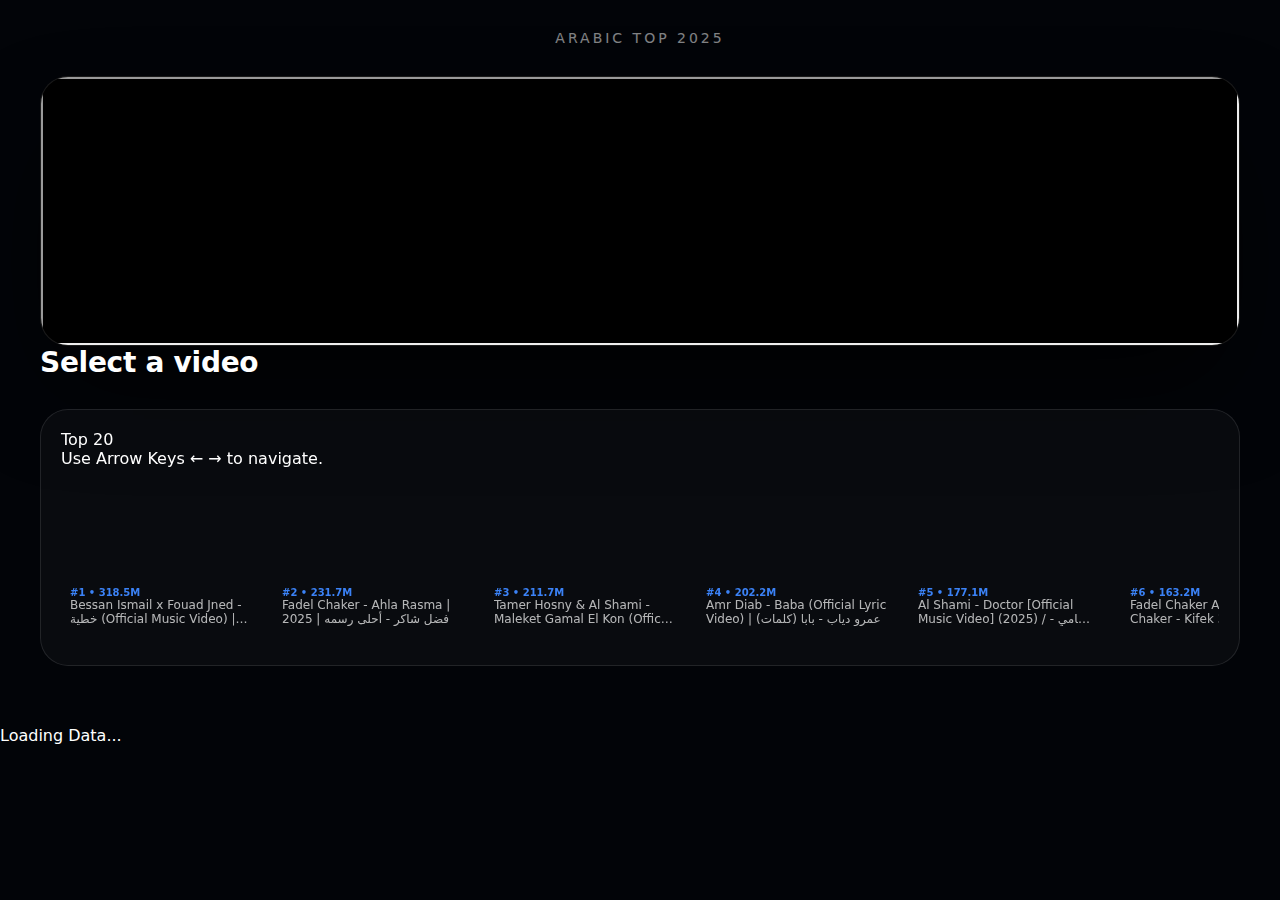
<file: top2025/index.html>
<!doctype html>
<html lang="en">
<head>
  <meta charset="utf-8" />
  <meta name="viewport" content="width=device-width, initial-scale=1" />
  <title>Arabic Music | Top 2025</title>
  <link rel="stylesheet" href="styles.css" />
</head>
<body>
  <!-- Cinematic Background Layer -->
  <div id="bgBackdrop"></div>

  <header class="topbar">
    <h1>Arabic Top 2025</h1>
    <nav class="regions" id="regions">
      <!-- buttons injected by JS -->
    </nav>
  </header>

  <main class="layout">
    <section class="player">
      <div class="playerFrameWrap">
        <iframe
          id="playerFrame"
          title="YouTube Player"
          loading="lazy"
          allow="autoplay; encrypted-media; picture-in-picture"
          allowfullscreen
        ></iframe>
      </div>

      <div class="nowPlaying" id="nowPlaying">
        <div class="npTitle" id="npTitle">Select a video</div>
        <div class="npMeta" id="npMeta"></div>
      </div>
    </section>

    <section class="list">
      <div class="listHeader">
        <div class="listTitle" id="listTitle">Top 20</div>
        <div class="listHint">Use Arrow Keys ← → to navigate.</div>
      </div>

      <div class="grid" id="grid">
        <!-- cards injected by JS -->
      </div>
    </section>
  </main>

  <footer class="footer">
    <span id="status">Loading…</span>
  </footer>

  <script src="app.js"></script>
</body>
</html>
</file>
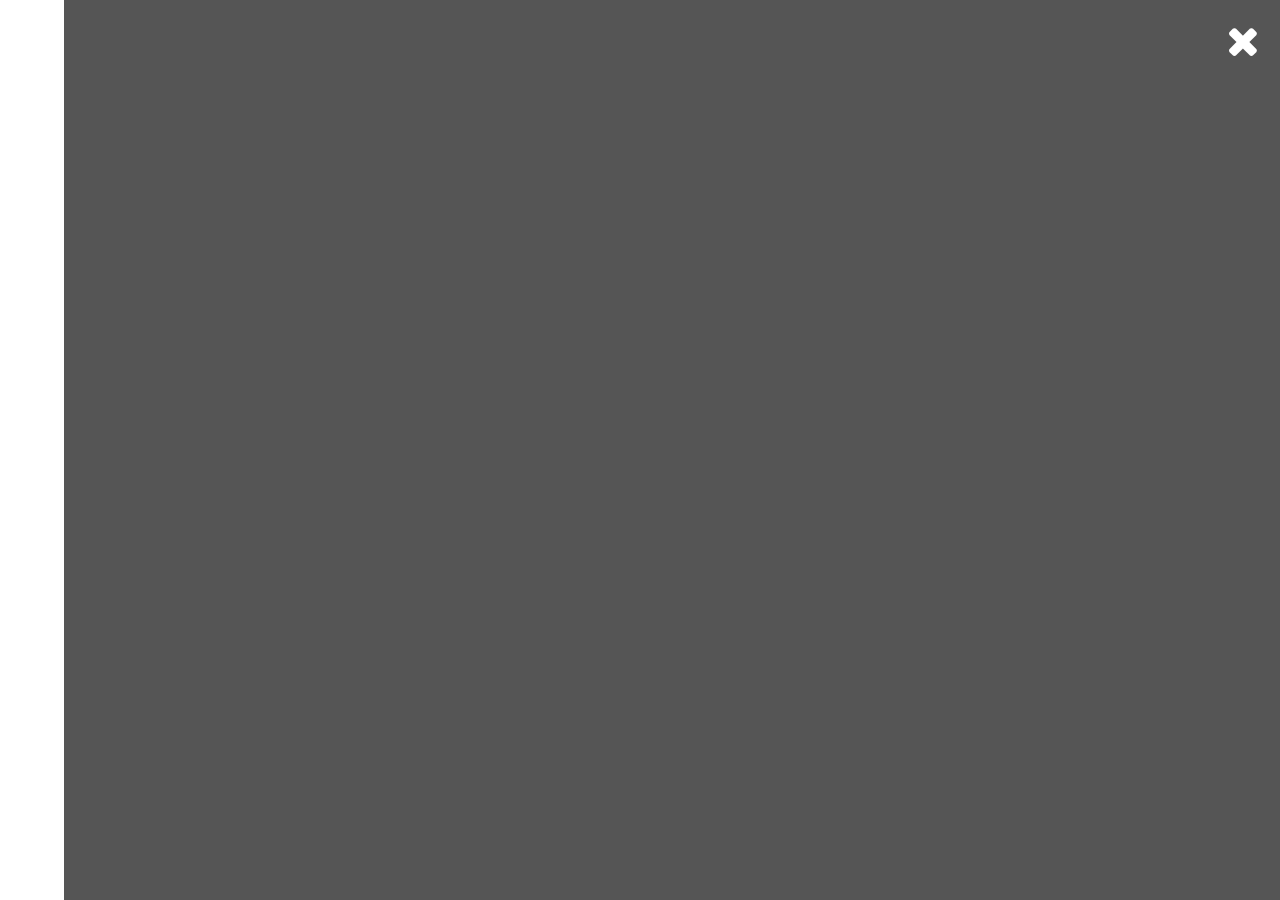
<file: tableau.html>
<!DOCTYPE html>
<html>
<head>
  <meta charset="utf-8">
  <title>Tableau</title>
     <meta name="viewport" content="width=device-width, initial-scale=1.0, maximum-scale=1.0, user-scalable=yes;" />
	<link href='https://fonts.googleapis.com/css?family=Righteous' rel='stylesheet' type='text/css'>
	<link href="css/font-awesome.css" rel="stylesheet" type="text/css">
	<link href="css/bootstrap.min.css" rel="stylesheet">
	<link href="css/main.css" rel="stylesheet">
</head>
<body>
		<div class="row clearfix" id="zipcodes" style="padding:0; ">
		<div class="col-md-12 column" style=" margin-top: 50px; margin-left: 30px; ">
				<a id="returnHome" class="fa fa-times" href="http://shadikabajah.com/#examples"></a>


	<div class='tableauPlaceholder' id='viz1517292022636' style='position: relative'>
		<noscript><a href='#'><img alt=' ' src='https:&#47;&#47;public.tableau.com&#47;static&#47;images&#47;Si&#47;SingleFamilyRent&#47;Dashboard&#47;1_rss.png' style='border: none'></a></noscript><object class='tableauViz' style='display:none;'>
			<param name='host_url' value='https%3A%2F%2Fpublic.tableau.com%2F'>
			 <param name='embed_code_version' value='3'>
			 <param name='site_root' value=''>
			<param name='name' value='SingleFamilyRent&#47;Dashboard'>
			<param name='tabs' value='no'>
			<param name='toolbar' value='yes'>
			<param name='static_image' value='https:&#47;&#47;public.tableau.com&#47;static&#47;images&#47;Si&#47;SingleFamilyRent&#47;Dashboard&#47;1.png'>
			 <param name='animate_transition' value='yes'>
			<param name='display_static_image' value='yes'>
			<param name='display_spinner' value='yes'>
			<param name='display_overlay' value='yes'>
			<param name='display_count' value='yes'>
		</object>
	</div>
	</div>
	</div>
	<script type='text/javascript'>
	                   var divElement = document.getElementById('viz1517292022636');                    var vizElement = divElement.getElementsByTagName('object')[0];                    vizElement.style.width='1100px';vizElement.style.height='627px';                    var scriptElement = document.createElement('script');                    scriptElement.src = 'https://public.tableau.com/javascripts/api/viz_v1.js';                    vizElement.parentNode.insertBefore(scriptElement, vizElement);                
	</script>

</body>
</html>
</file>
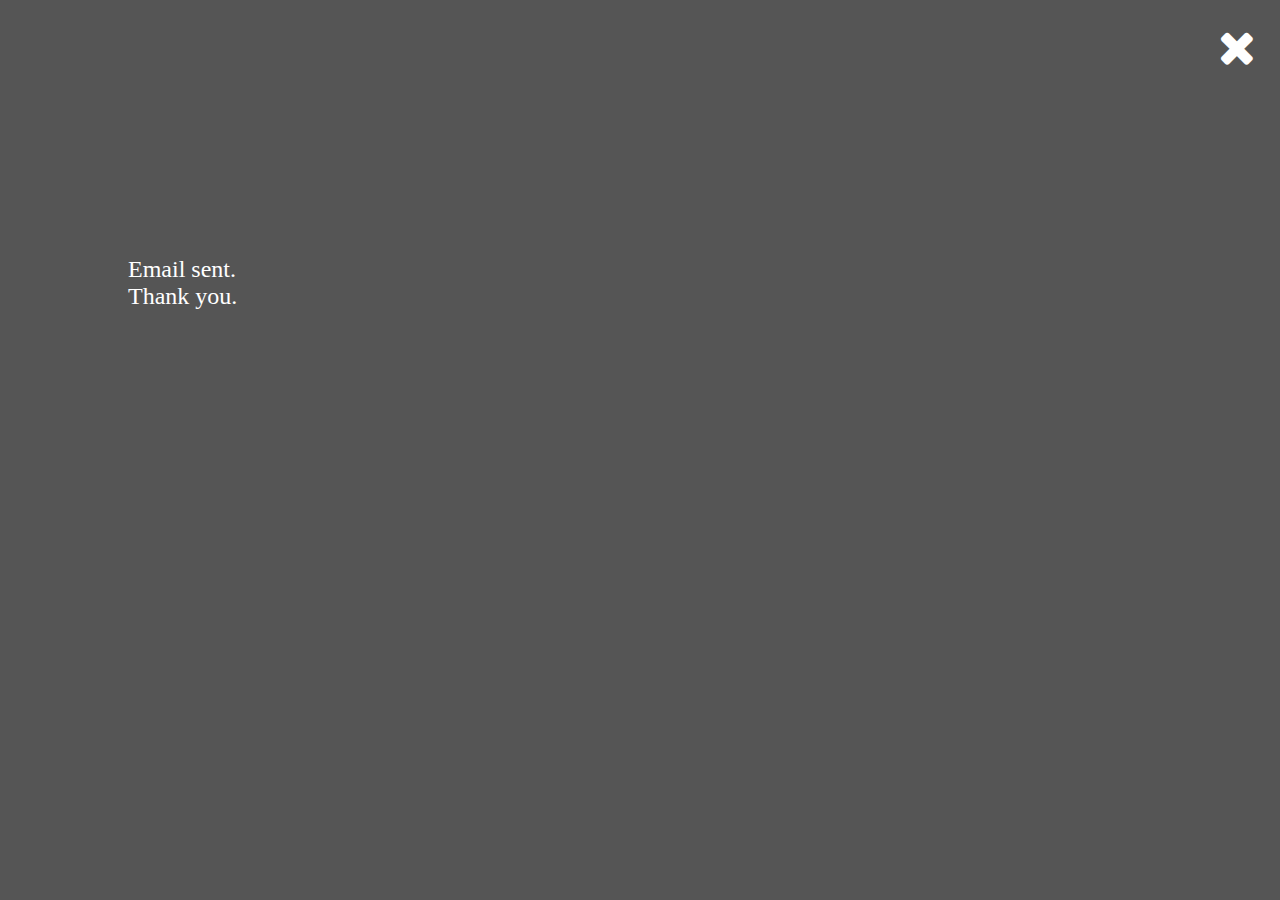
<file: thankyou.html>
<!DOCTYPE html>
<html lang="en">
<head>
  <meta charset="utf-8">
  <title>Email Sent</title>
  <meta name="viewport" content="width=device-width, initial-scale=1.0">

	<link href='http://fonts.googleapis.com/css?family=Righteous' rel='stylesheet' type='text/css'>
	<link href="css/font-awesome.css" rel="stylesheet" type="text/css">
	<link href="css/main.css" rel="stylesheet">

</head>

<body>
	<div id="emailSent" >Email sent.<br>Thank you.<br>
		<a id="returnHome" class="fa fa-times" href="http://shadikabajah.com"></a>
	</div>
</body>
</html>
</file>
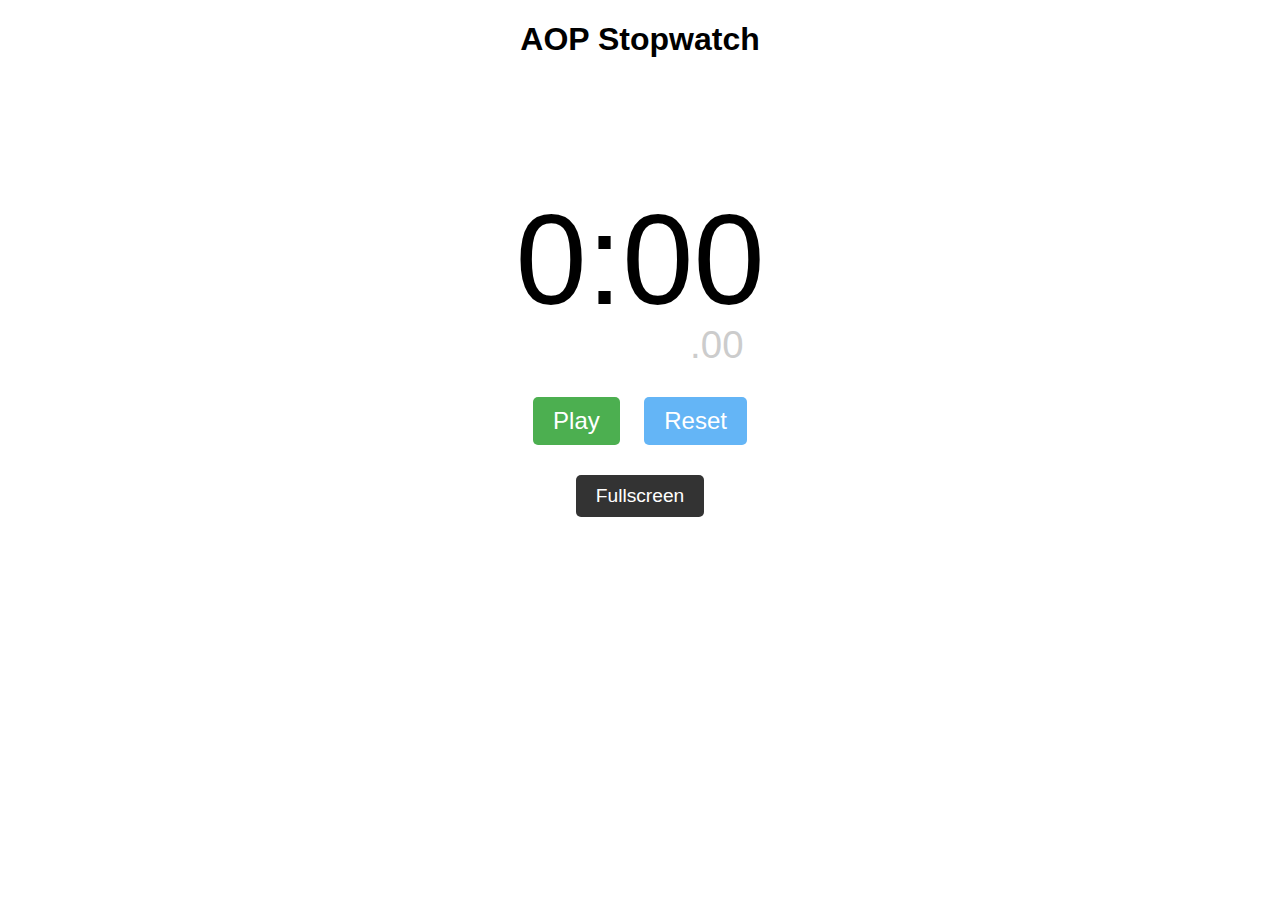
<file: timer.html>
<!DOCTYPE html>
<html lang="en">
<head>
    <meta charset="UTF-8">
    <meta name="viewport" content="width=device-width, initial-scale=1.0">
    <title>AOP Stopwatch</title>
    <style>
        body {
            text-align: center;
            font-family: sans-serif;
            transition: background-color 0.5s;
            margin: 0;
            padding: 0;
            height: 100vh;
        }
        #stopwatch {
            font-size: 8em; /* Larger font for minutes and seconds */
            margin-top: 10%;
            transition: color 0.5s;
        }
        #hundredths {
            font-size: 0.3em;
            margin-top: -10px;
            margin-right: -4em;
            margin-bottom: 20px ;
            display: block; 
            color: #cccccc;
        }
        /* General button styling */
        button {
            font-size: 1.5rem;
            margin: 10px;
            padding: 10px 20px;
            cursor: pointer;
            border: none;
            border-radius: 5px;
            transition: background-color 0.3s ease;
        }

        /* Play/Pause button styling */
        .playPauseBtn {
            background-color: #4CAF50;
            color: white;
        }

        .playPauseBtn:hover {
            opacity: .5;
        }

        /* Reset button styling */
        .resetBtn {
            background-color: #64B5F6;
            color: white;
        }

        .resetBtn:hover {
            opacity: .5;
        }

        /* Fullscreen button styling */
        .fullscreen-btn {
            font-size: 1.2rem;
            margin-top: 20px;
            padding: 10px 20px;
            background-color: #333;
            color: white;
            border-radius: 5px;
            border: none;
            cursor: pointer;
        }

        .fullscreen-btn:hover {
            opacity: .5;
        }

        .flash {
            animation: flash 1s infinite;
        }

        @keyframes flash {
            0% {
                color: white;
            }
            50% {
                color: black;
            }
            100% {
                color: white;
            }
        }
    </style>
</head>
<body>
    <h1>AOP Stopwatch</h1>
    <div id="stopwatch">
        <div id="time">0:00</div>
        <div id="hundredths">.00</div>
    </div>
    <button id="playPauseBtn" class="playPauseBtn">Play</button>
    <button id="resetBtn" class="resetBtn">Reset</button>
    <br>
    <button class="fullscreen-btn" id="fullscreenBtn">Fullscreen</button>

    <script>
        let timer;
        let startTime;
        let elapsedTime = 0;
        let running = false;
        let timeLimitReached = false;

        // Define thresholds in seconds
        const GREEN_THRESHOLD  = 60 * 1;    // 1 min
        const YELLOW_THRESHOLD = 60 * 2;    // 2 mins
        const RED_THRESHOLD    = 60 * 2.75; // 2:45
        const BLACK_THRESHOLD  = 60 * 3;    // 3 mins 

        // Define colors as hex values
        let green = "#517953";
        let yellow = "#dab649";
        let red = "#e15f5f";
        let black = "#000000"; 

        // Play/Pause button functionality
        document.getElementById("playPauseBtn").addEventListener("click", function() {
            const playPauseButton = document.getElementById("playPauseBtn");

            if (running) {
                pauseTimer();
                playPauseButton.textContent = "Play";  // Change button text to "Play"
                playPauseButton.style.backgroundColor = "#4CAF50"; // Set color to green (Play state)
            } else {
                startTimer();
                playPauseButton.textContent = "Pause";  // Change button text to "Pause"
                playPauseButton.style.backgroundColor = "#FBC02D"; // Set color to green (Play state)
            }
        });

        // Reset button functionality
        document.getElementById("resetBtn").addEventListener("click", function() {
            location.reload();  // This will refresh the page
        });

        // Fullscreen button functionality
        document.getElementById("fullscreenBtn").addEventListener("click", toggleFullScreen);

        function startTimer() {
            if (!running) {
                startTime = Date.now() - elapsedTime;
                timer = setInterval(updateTimer, 10); // Update every 10ms (for precision)
                running = true;
            }
        }

        function pauseTimer() {
            if (running) {
                clearInterval(timer);
                elapsedTime = Date.now() - startTime;
                running = false;
            }
        }

        function updateTimer() {
            elapsedTime = Date.now() - startTime;
            let totalMilliseconds = elapsedTime;
            let totalSeconds = Math.floor(totalMilliseconds / 1000); // Convert to seconds
            let milliseconds = totalMilliseconds % 1000;
            let minutes = Math.floor(totalSeconds / 60);
            let seconds = totalSeconds % 60;

            // Format the display with leading zeros
            document.getElementById('time').textContent = 
                `${minutes}:${seconds.toString().padStart(2, '0')}`;
            document.getElementById('hundredths').textContent = 
                `.${Math.floor(milliseconds / 10).toString().padStart(2, '0')}`;

            // Change background color based on elapsed time and thresholds
            if (totalSeconds >= BLACK_THRESHOLD) {
                document.body.style.backgroundColor = black;
                document.getElementById('stopwatch').classList.add("flash");
                document.querySelector('h1').style.color = "white";
            } else if (totalSeconds >= RED_THRESHOLD) {
                document.body.style.backgroundColor = red;
                document.getElementById('stopwatch').classList.remove("flash");
                document.querySelector('h1').style.color = "";
            } else if (totalSeconds >= YELLOW_THRESHOLD) {
                document.body.style.backgroundColor = yellow;
                document.getElementById('stopwatch').classList.remove("flash");
                document.querySelector('h1').style.color = "";
            } else if (totalSeconds >= GREEN_THRESHOLD) {
                document.body.style.backgroundColor = green;
                document.getElementById('stopwatch').classList.remove("flash");
                document.querySelector('h1').style.color = "";
            } else {
                document.body.style.backgroundColor = "white";
                document.getElementById('stopwatch').classList.remove("flash");
                document.querySelector('h1').style.color = "";
            }
        }

        // Fullscreen function
        function toggleFullScreen() {
            if (!document.fullscreenElement) {
                document.documentElement.requestFullscreen();
            } else {
                if (document.exitFullscreen) {
                    document.exitFullscreen();
                }
            }
        }
    </script>
</body>
</html>
</file>
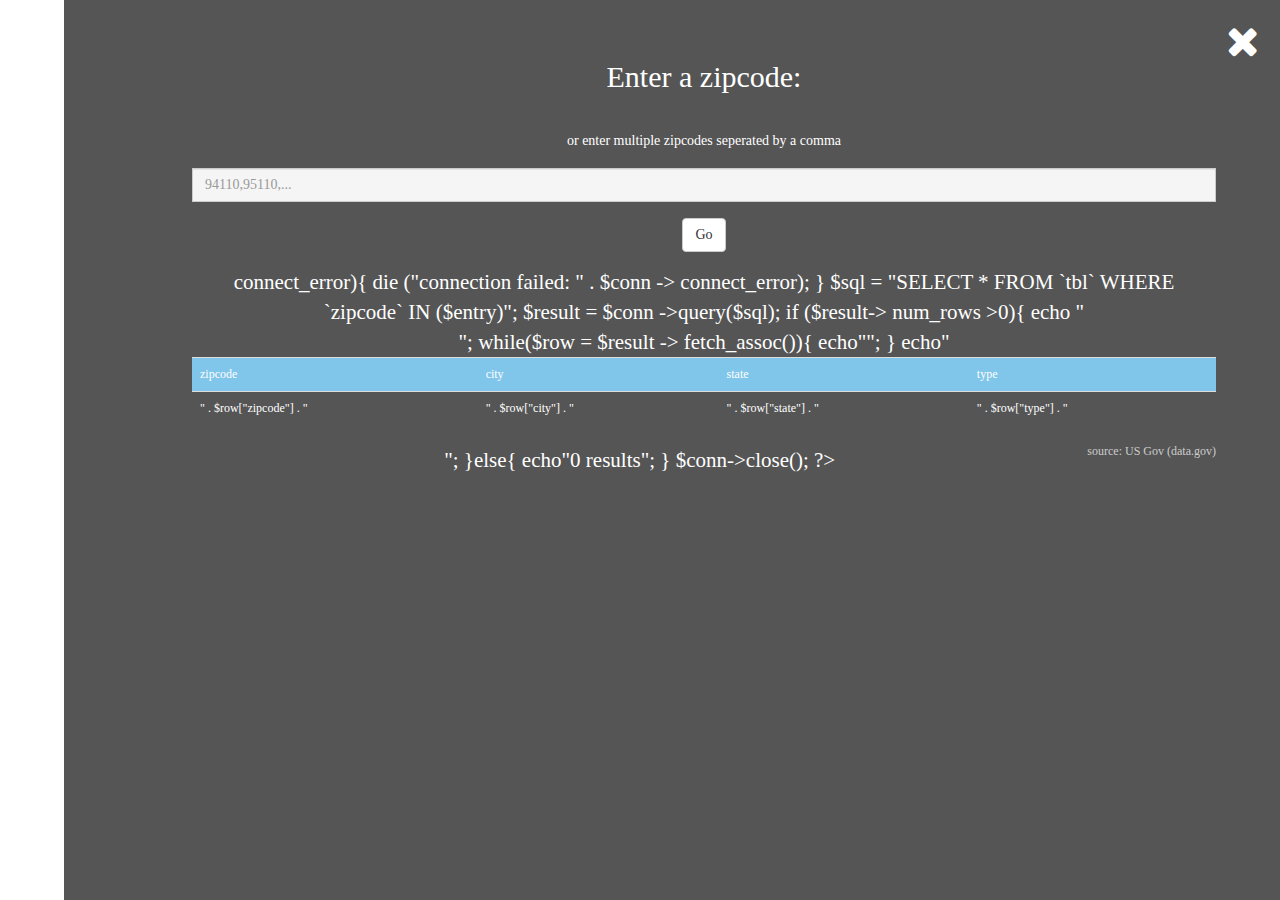
<file: zipcode.html>
<!DOCTYPE html>
<html lang="en">
<head>
  <meta charset="utf-8">
  <title>Zipcode</title>
    <meta name="viewport" content="width=device-width, initial-scale=1.0, maximum-scale=1.0, user-scalable=yes;" />
	<link href="https://fonts.googleapis.com/css?family=Josefin+Sans|Kreon|Ubuntu+Mono" rel="stylesheet">
	<link href="css/font-awesome.css" rel="stylesheet" type="text/css">
	<link href="css/bootstrap.min.css" rel="stylesheet">
	<link href="css/main.css" rel="stylesheet">
</head>

<body>
	<div class="row clearfix" id="zipcodes" style="padding:0% 10%">
		<div class="col-md-12 column">
			<form class="form-group" method="post">
					<div class="form-group">
					<h2>Enter a zipcode:</h2>
					<h5 style="color:white;">or enter multiple zipcodes seperated by a comma</h5>
						 <label for="entry"></label>
						 <input class="form-control" name="entry" type="text" placeholder="94110,95110,..."/>
					</div>
				<input class="btn btn-default" name="Go" type="submit" value="Go">
			</form>	
		</div>
	<?php
		$entry = $_POST["entry"];
		$servername = "localhost";
		$username ="kabajah-view";
		$password ="123456";
		$dbName ="shadikabajah-zipcodes";


		//create connection
		$conn = new mysqli($servername, $username, $password, $dbName);

		if ($conn -> connect_error){
		die ("connection failed: " . $conn -> connect_error);
		}

		$sql = "SELECT * FROM `tbl` WHERE `zipcode` IN ($entry)";
	 

		$result = $conn ->query($sql);

		if ($result-> num_rows >0){

		echo "<div><table class='table'><tr><th>zipcode</th><th>city</th><th>state</th><th>type</th></tr>";
		while($row = $result -> fetch_assoc()){
			echo"<tr><td>" . $row["zipcode"] . "</td><td>" . $row["city"] . "</td><td>" . $row["state"] . "</td><td>" . $row["type"] . "</td></tr>";
		}	
		echo"</table></div>";


		}else{
			echo"0 results";
		}

		$conn->close();

		?>
	<a id="returnHome" class="fa fa-times" href="http://shadikabajah.com/#examples"></a>
	<h6 style="color:#ccc;float:right;">source: US Gov (data.gov)</h6>
	</div>
</body>
</html>
</file>
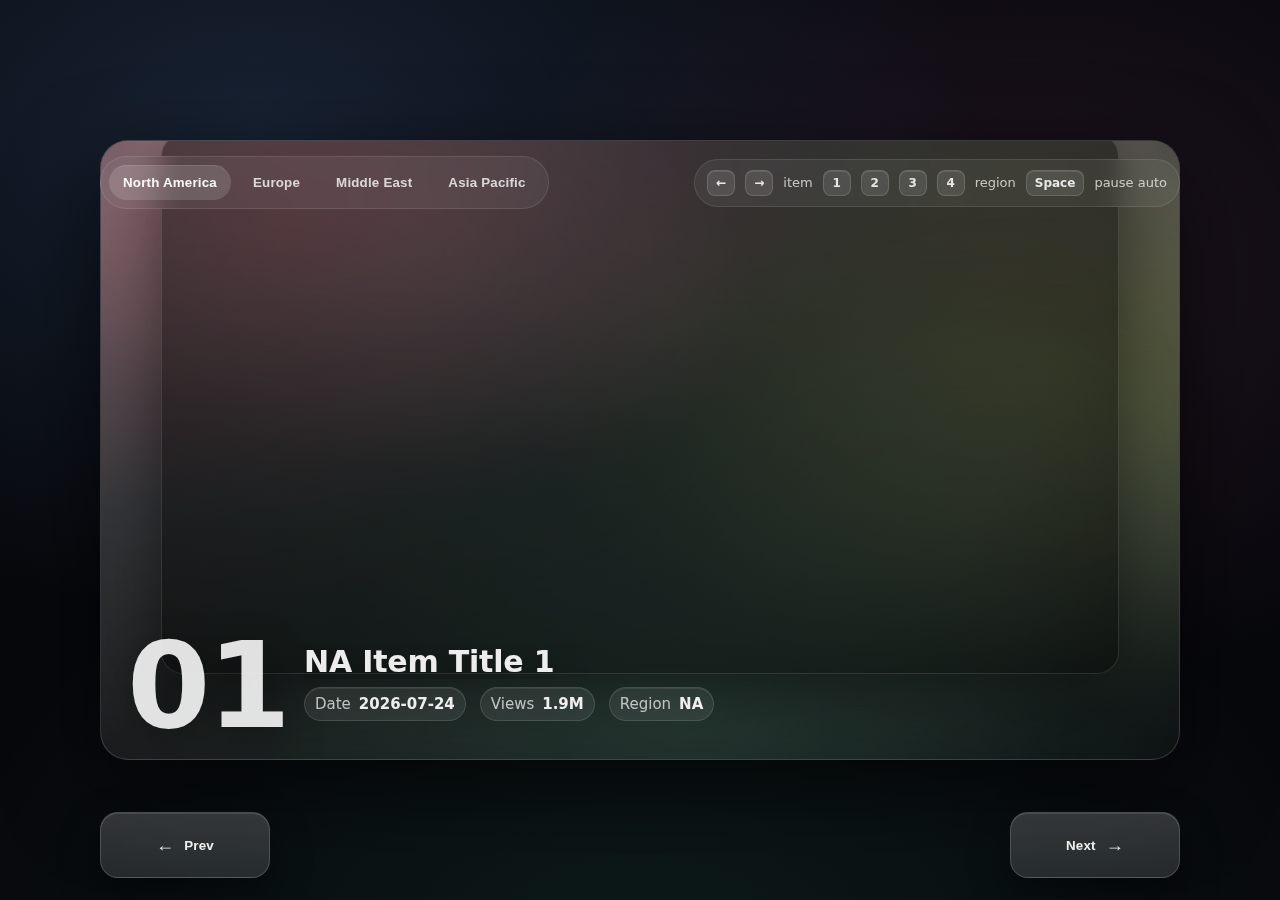
<file: top2025/old_index.html>
<!doctype html>
<html lang="en">
<head>
  <meta charset="utf-8" />
  <meta name="viewport" content="width=device-width,initial-scale=1,viewport-fit=cover" />
  <title>Top 20 x 4 Regions — Apple TV-style</title>
  <style>
    :root{
      --bg:#07080c;
      --w:min(1080px,92vw);
      --h:min(620px,70vh);
      --r:28px;
      --shadow:0 30px 90px rgba(0,0,0,.65);
      --stroke:rgba(255,255,255,.16);
      --text:rgba(255,255,255,.92);
      --muted:rgba(255,255,255,.70);
      --muted2:rgba(255,255,255,.55);
      --btn:rgba(255,255,255,.12);
      --btn2:rgba(255,255,255,.18);
      --focus:rgba(255,255,255,.35);
    }
    *{box-sizing:border-box}
    html,body{height:100%}
    body{
      margin:0;
      font-family: ui-sans-serif, system-ui, -apple-system, Segoe UI, Roboto, Helvetica, Arial;
      background: radial-gradient(1200px 800px at 20% 15%, rgba(110,170,255,.16), transparent 60%),
                  radial-gradient(900px 700px at 80% 30%, rgba(255,120,210,.10), transparent 60%),
                  radial-gradient(1200px 900px at 50% 110%, rgba(90,255,200,.08), transparent 60%),
                  var(--bg);
      color:var(--text);
      overflow:hidden;
    }
    .wrap{height:100%;display:flex;align-items:center;justify-content:center;padding:28px 18px;position:relative}
    .stage{width:var(--w);height:var(--h);position:relative;perspective:1400px}
    .topbar{
      position:absolute;top:16px;left:50%;transform:translateX(-50%);
      width:var(--w);display:flex;align-items:center;justify-content:space-between;gap:12px;
      z-index:5;
    }
    .tabs{
      display:flex;gap:8px;align-items:center;
      padding:8px;border-radius:999px;
      background:rgba(255,255,255,.06);border:1px solid rgba(255,255,255,.10);
      backdrop-filter:blur(12px);-webkit-backdrop-filter:blur(12px);
      user-select:none;
    }
    .tab{
      border:0;cursor:pointer;
      padding:10px 14px;border-radius:999px;
      background:transparent;color:rgba(255,255,255,.78);
      font-weight:650;letter-spacing:.2px;
      outline:none;
    }
    .tab.active{
      background:rgba(255,255,255,.14);
      color:rgba(255,255,255,.95);
      box-shadow: inset 0 1px 0 rgba(255,255,255,.10);
    }
    .tab:focus-visible{box-shadow:0 0 0 4px var(--focus)}
    .status{
      display:flex;align-items:center;gap:10px;
      padding:10px 12px;border-radius:999px;
      background:rgba(255,255,255,.06);border:1px solid rgba(255,255,255,.10);
      backdrop-filter:blur(12px);-webkit-backdrop-filter:blur(12px);
      color:var(--muted);font-size:13px;user-select:none;
    }
    .key{
      display:inline-flex;align-items:center;justify-content:center;
      min-width:28px;height:26px;padding:0 8px;border-radius:8px;
      background:rgba(255,255,255,.10);border:1px solid rgba(255,255,255,.14);
      box-shadow: inset 0 1px 0 rgba(255,255,255,.10);
      color:rgba(255,255,255,.86);font-size:12px;font-weight:650;
    }

    .card{
      position:absolute;inset:0;border-radius:var(--r);box-shadow:var(--shadow);
      background:linear-gradient(160deg, rgba(255,255,255,.10), rgba(255,255,255,.03));
      border:1px solid rgba(255,255,255,.14);
      overflow:hidden;transform-style:preserve-3d;will-change:transform,opacity,filter;
    }
    .card::before{
      content:"";position:absolute;inset:-18px;border-radius:calc(var(--r) + 18px);
      background: radial-gradient(600px 360px at 30% 20%, rgba(255,255,255,.12), transparent 60%),
                  radial-gradient(520px 380px at 80% 60%, rgba(255,255,255,.10), transparent 60%),
                  radial-gradient(620px 420px at 55% 90%, rgba(255,255,255,.08), transparent 65%);
      filter:blur(18px);opacity:.95;pointer-events:none;
    }
    .art{position:absolute;inset:0}
    .glass{
      position:absolute;inset:0;
      background:linear-gradient(180deg, rgba(0,0,0,.00) 0%, rgba(0,0,0,.22) 40%, rgba(0,0,0,.58) 100%);
      backdrop-filter:blur(18px);-webkit-backdrop-filter:blur(18px);
    }

    /* player area */
    .playerWrap{
      position:absolute;inset:0;
      display:flex;align-items:center;justify-content:center;
      padding: 18px 18px 110px 18px;
      z-index:1;
    }
    .playerFrame{
      width: min(980px, 92%);
      aspect-ratio: 16/9;
      border-radius: 22px;
      overflow:hidden;
      border:1px solid rgba(255,255,255,.12);
      box-shadow: 0 18px 70px rgba(0,0,0,.55);
      background: rgba(0,0,0,.45);
    }
    #player{width:100%;height:100%}

    .content{
      position:absolute;inset:0;
      display:flex;flex-direction:column;justify-content:flex-end;gap:14px;
      padding:26px 26px 22px 26px;z-index:2;
    }
    .topline{display:flex;align-items:flex-start;justify-content:space-between;gap:16px}
    .rank{
      font-size:120px;line-height:.86;font-weight:800;letter-spacing:-3px;
      opacity:.95;text-shadow:0 18px 50px rgba(0,0,0,.55);
      transform:translateZ(40px);
      user-select:none;white-space:nowrap;
    }
    .meta{flex:1;min-width:0;padding-top:10px;transform:translateZ(30px)}
    .name{
      font-size:30px;font-weight:720;letter-spacing:-.2px;margin:0 0 8px 0;
      text-shadow:0 12px 32px rgba(0,0,0,.55);
      overflow:hidden;text-overflow:ellipsis;white-space:nowrap;
    }
    .sub{display:flex;flex-wrap:wrap;gap:10px 14px;font-size:15px;color:var(--muted);margin:0}
    .pill{
      display:inline-flex;align-items:center;gap:8px;padding:7px 10px;border-radius:999px;
      background:rgba(255,255,255,.08);border:1px solid rgba(255,255,255,.12);
      box-shadow: inset 0 1px 0 rgba(255,255,255,.08);
      max-width:100%;
    }
    .pill b{color:var(--text);font-weight:650}

    .nav{
      position:absolute;left:50%;transform:translateX(-50%);
      bottom:22px;width:var(--w);
      display:flex;justify-content:space-between;gap:14px;pointer-events:none;z-index:6;
    }
    .btn{
      pointer-events:auto;
      display:inline-flex;align-items:center;justify-content:center;gap:10px;
      height:66px;width:170px;border-radius:18px;
      background:linear-gradient(180deg,var(--btn2),var(--btn));
      border:1px solid rgba(255,255,255,.16);
      box-shadow:0 16px 40px rgba(0,0,0,.45), inset 0 1px 0 rgba(255,255,255,.10);
      color:rgba(255,255,255,.92);font-weight:720;letter-spacing:.2px;
      cursor:pointer;user-select:none;outline:none;
    }
    .btn:active{transform:translateY(1px)}
    .btn:focus-visible{
      box-shadow:0 16px 40px rgba(0,0,0,.45), inset 0 1px 0 rgba(255,255,255,.10), 0 0 0 4px var(--focus);
    }
    .btn .arrow{font-size:18px;line-height:1;opacity:.95}

    /* animations */
    .card.enterRight{animation:enterRight .36s cubic-bezier(.2,.8,.2,1) both}
    .card.enterLeft{ animation:enterLeft  .36s cubic-bezier(.2,.8,.2,1) both}
    .card.exitLeft{  animation:exitLeft   .30s cubic-bezier(.2,.8,.2,1) both}
    .card.exitRight{ animation:exitRight  .30s cubic-bezier(.2,.8,.2,1) both}
    @keyframes enterRight{
      from{transform:translateX(45px) rotateY(-18deg) scale(.98);opacity:0;filter:blur(6px)}
      to{transform:translateX(0) rotateY(0) scale(1);opacity:1;filter:blur(0)}
    }
    @keyframes enterLeft{
      from{transform:translateX(-45px) rotateY(18deg) scale(.98);opacity:0;filter:blur(6px)}
      to{transform:translateX(0) rotateY(0) scale(1);opacity:1;filter:blur(0)}
    }
    @keyframes exitLeft{
      from{transform:translateX(0) rotateY(0) scale(1);opacity:1;filter:blur(0)}
      to{transform:translateX(-55px) rotateY(18deg) scale(.98);opacity:0;filter:blur(6px)}
    }
    @keyframes exitRight{
      from{transform:translateX(0) rotateY(0) scale(1);opacity:1;filter:blur(0)}
      to{transform:translateX(55px) rotateY(-18deg) scale(.98);opacity:0;filter:blur(6px)}
    }

    @media (max-width: 520px){
      .rank{font-size:92px}
      .name{font-size:22px}
      .btn{width:136px;height:60px}
      .playerWrap{padding-bottom:120px}
    }
  </style>
</head>
<body>
  <div class="wrap">
    <div class="stage">
      <div class="topbar">
        <div class="tabs" id="tabs" aria-label="Regions"></div>
        <div class="status" id="status">
          <span class="key">←</span><span class="key">→</span> item
          <span class="key">1</span><span class="key">2</span><span class="key">3</span><span class="key">4</span> region
          <span class="key">Space</span> pause auto
        </div>
      </div>

      <div class="card" id="card">
        <div class="art" id="art"></div>
        <div class="glass"></div>

        <div class="playerWrap">
          <div class="playerFrame">
            <div id="player"></div>
          </div>
        </div>

        <div class="content">
          <div class="topline">
            <div class="rank" id="rank">01</div>
            <div class="meta">
              <h1 class="name" id="name">Loading…</h1>
              <p class="sub" id="sub"></p>
            </div>
          </div>
        </div>
      </div>
    </div>

    <div class="nav">
      <button class="btn" id="prevBtn" type="button"><span class="arrow">←</span> Prev</button>
      <button class="btn" id="nextBtn" type="button">Next <span class="arrow">→</span></button>
    </div>
  </div>

  <!-- YouTube IFrame Player API -->
  <script src="https://www.youtube.com/iframe_api"></script>
  <script>
    // Data model: 4 regions, each has 20 items.
    // Use YouTube video IDs (preferred) or full URLs (handled by getVideoId()).
    const regions = [
      {
        key: "NA",
        label: "North America",
        items: [
          // { rank: 1, name: "...", date: "2025-12-01", views: 123456, youtube: "dQw4w9WgXcQ" },
        ]
      },
      { key: "EU", label: "Europe",        items: [] },
      { key: "ME", label: "Middle East",   items: [] },
      { key: "AP", label: "Asia Pacific",  items: [] },
    ];

    // Demo-fill (remove when you wire real data)
    function demoFill(){
      const demoIds = ["dQw4w9WgXcQ","M7lc1UVf-VE","aqz-KE-bpKQ","LXb3EKWsInQ","ScMzIvxBSi4"];
      for (const r of regions){
        r.items = Array.from({length:20}, (_,i)=>({
          rank: i+1,
          name: `${r.key} Item Title ${i+1}`,
          date: new Date(Date.now() - i*86400000).toISOString().slice(0,10),
          views: Math.floor(2_500_000 / ((i+1)*1.35)),
          youtube: demoIds[i % demoIds.length]
        }));
      }
    }
    demoFill();

    const el = (id)=>document.getElementById(id);

    const tabsEl = el("tabs");
    const card = el("card");
    const artEl = el("art");
    const rankEl = el("rank");
    const nameEl = el("name");
    const subEl  = el("sub");
    const prevBtn = el("prevBtn");
    const nextBtn = el("nextBtn");

    let regionIdx = 0;
    let itemIdx = 0;

    // autoplay: advance after 5s
    const AUTO_MS = 5000;
    let autoTimer = null;
    let autoPaused = false;

    // YouTube player
    let player = null;
    let pendingVideoId = null;

    function pad2(n){ return String(n).padStart(2,"0"); }
    function fmtViews(n){
      if (n >= 1e9) return (n/1e9).toFixed(1).replace(/\.0$/,"")+"B";
      if (n >= 1e6) return (n/1e6).toFixed(1).replace(/\.0$/,"")+"M";
      if (n >= 1e3) return (n/1e3).toFixed(1).replace(/\.0$/,"")+"K";
      return String(n);
    }

    function getVideoId(input){
      if (!input) return "";
      // already an 11-char id?
      if (/^[a-zA-Z0-9_-]{11}$/.test(input)) return input;

      // try URLs: v=, youtu.be/, /shorts/
      const m1 = input.match(/[?&]v=([a-zA-Z0-9_-]{11})/);
      if (m1) return m1[1];
      const m2 = input.match(/youtu\.be\/([a-zA-Z0-9_-]{11})/);
      if (m2) return m2[1];
      const m3 = input.match(/\/shorts\/([a-zA-Z0-9_-]{11})/);
      if (m3) return m3[1];
      return "";
    }

    function setArtwork(seed){
      const a = (seed * 57) % 360;
      const b = (seed * 97) % 360;
      const c = (seed * 137) % 360;
      artEl.style.background =
        `radial-gradient(900px 520px at 18% 12%, hsla(${a}, 90%, 65%, .20), transparent 60%),
         radial-gradient(800px 520px at 88% 38%, hsla(${b}, 90%, 64%, .16), transparent 65%),
         radial-gradient(900px 700px at 55% 92%, hsla(${c}, 90%, 62%, .12), transparent 70%),
         linear-gradient(120deg, rgba(255,255,255,.10), rgba(255,255,255,.03))`;
    }

    function buildTabs(){
      tabsEl.innerHTML = "";
      regions.forEach((r, i)=>{
        const b = document.createElement("button");
        b.className = "tab" + (i===regionIdx ? " active" : "");
        b.textContent = r.label;
        b.type = "button";
        b.addEventListener("click", ()=>setRegion(i));
        tabsEl.appendChild(b);
      });
    }

    function updateTabsActive(){
      Array.from(tabsEl.children).forEach((btn, i)=>{
        btn.classList.toggle("active", i===regionIdx);
      });
    }

    function currentRegion(){ return regions[regionIdx]; }
    function currentItems(){ return currentRegion().items || []; }
    function currentItem(){ return currentItems()[itemIdx]; }

    function render(){
      const item = currentItem();
      if (!item){
        rankEl.textContent = "--";
        nameEl.textContent = "No items";
        subEl.innerHTML = "";
        return;
      }

      rankEl.textContent = pad2(item.rank ?? (itemIdx+1));
      nameEl.textContent = item.name ?? "";

      subEl.innerHTML = `
        <span class="pill"><span>Date</span> <b>${item.date ?? ""}</b></span>
        <span class="pill"><span>Views</span> <b>${fmtViews(item.views ?? 0)}</b></span>
        <span class="pill"><span>Region</span> <b>${currentRegion().key}</b></span>
      `;

      setArtwork((regionIdx+1)*100 + (item.rank ?? (itemIdx+1)));

      const vid = getVideoId(item.youtube);
      loadVideo(vid);
    }

    function animate(dir, after){
      card.classList.remove("enterLeft","enterRight","exitLeft","exitRight");
      card.classList.add(dir==="right" ? "exitLeft" : "exitRight");

      const onExit = ()=>{
        card.removeEventListener("animationend", onExit);

        after();

        card.classList.remove("enterLeft","enterRight","exitLeft","exitRight");
        card.classList.add(dir==="right" ? "enterRight" : "enterLeft");

        const onEnter = ()=>{
          card.removeEventListener("animationend", onEnter);
          card.classList.remove("enterLeft","enterRight","exitLeft","exitRight");
        };
        card.addEventListener("animationend", onEnter, {once:true});
      };

      card.addEventListener("animationend", onExit, {once:true});
    }

    function nextItem(){
      const items = currentItems();
      if (!items.length) return;
      if (itemIdx >= items.length - 1) return;
      animate("right", ()=>{ itemIdx++; render(); });
      resetAuto();
    }
    function prevItem(){
      const items = currentItems();
      if (!items.length) return;
      if (itemIdx <= 0) return;
      animate("left", ()=>{ itemIdx--; render(); });
      resetAuto();
    }

    function setRegion(i){
      if (i<0 || i>=regions.length) return;
      animate(i>regionIdx ? "right" : "left", ()=>{
        regionIdx = i;
        itemIdx = 0;
        updateTabsActive();
        render();
      });
      resetAuto();
    }

    function resetAuto(){
      if (autoTimer) clearTimeout(autoTimer);
      if (autoPaused) return;
      autoTimer = setTimeout(()=>{
        const items = currentItems();
        if (!items.length) return;

        if (itemIdx < items.length - 1) nextItem();
        else {
          // end of list: loop back to 1
          animate("left", ()=>{ itemIdx = 0; render(); });
          resetAuto();
        }
      }, AUTO_MS);
    }

    function toggleAutoPause(){
      autoPaused = !autoPaused;
      if (autoTimer) clearTimeout(autoTimer);
      if (!autoPaused) resetAuto();
    }

    // ---- YouTube IFrame API wiring ----
    function onPlayerReady(){
      // Autoplay with sound is often blocked; start muted and unmute only on user gesture.
      player.mute();
      if (pendingVideoId){
        player.loadVideoById(pendingVideoId);
        pendingVideoId = null;
      }
    }

    function loadVideo(videoId){
      if (!videoId) return;
      if (!player){
        pendingVideoId = videoId;
        return;
      }
      // loadVideoById triggers playback; keep muted to maximize autoplay success.
      player.mute();
      player.loadVideoById(videoId);
    }

    // Called by the IFrame API when ready
    window.onYouTubeIframeAPIReady = function(){
      player = new YT.Player("player", {
        videoId: "",
        playerVars: {
          playsinline: 1,
          rel: 0,
          modestbranding: 1
        },
        events: {
          onReady: onPlayerReady,
          onStateChange: function(e){
            // If video ends before 5s timer, advance immediately.
            if (e.data === YT.PlayerState.ENDED){
              nextItem();
            }
          }
        }
      });
    };

    // controls
    prevBtn.addEventListener("click", prevItem);
    nextBtn.addEventListener("click", nextItem);

    window.addEventListener("keydown", (e)=>{
      if (e.key === "ArrowRight"){ e.preventDefault(); nextItem(); }
      else if (e.key === "ArrowLeft"){ e.preventDefault(); prevItem(); }
      else if (e.key === " "){ e.preventDefault(); toggleAutoPause(); }
      else if (e.key === "1"){ setRegion(0); }
      else if (e.key === "2"){ setRegion(1); }
      else if (e.key === "3"){ setRegion(2); }
      else if (e.key === "4"){ setRegion(3); }
    });

    // init UI
    buildTabs();
    render();
    resetAuto();
  </script>
</body>
</html>
</file>
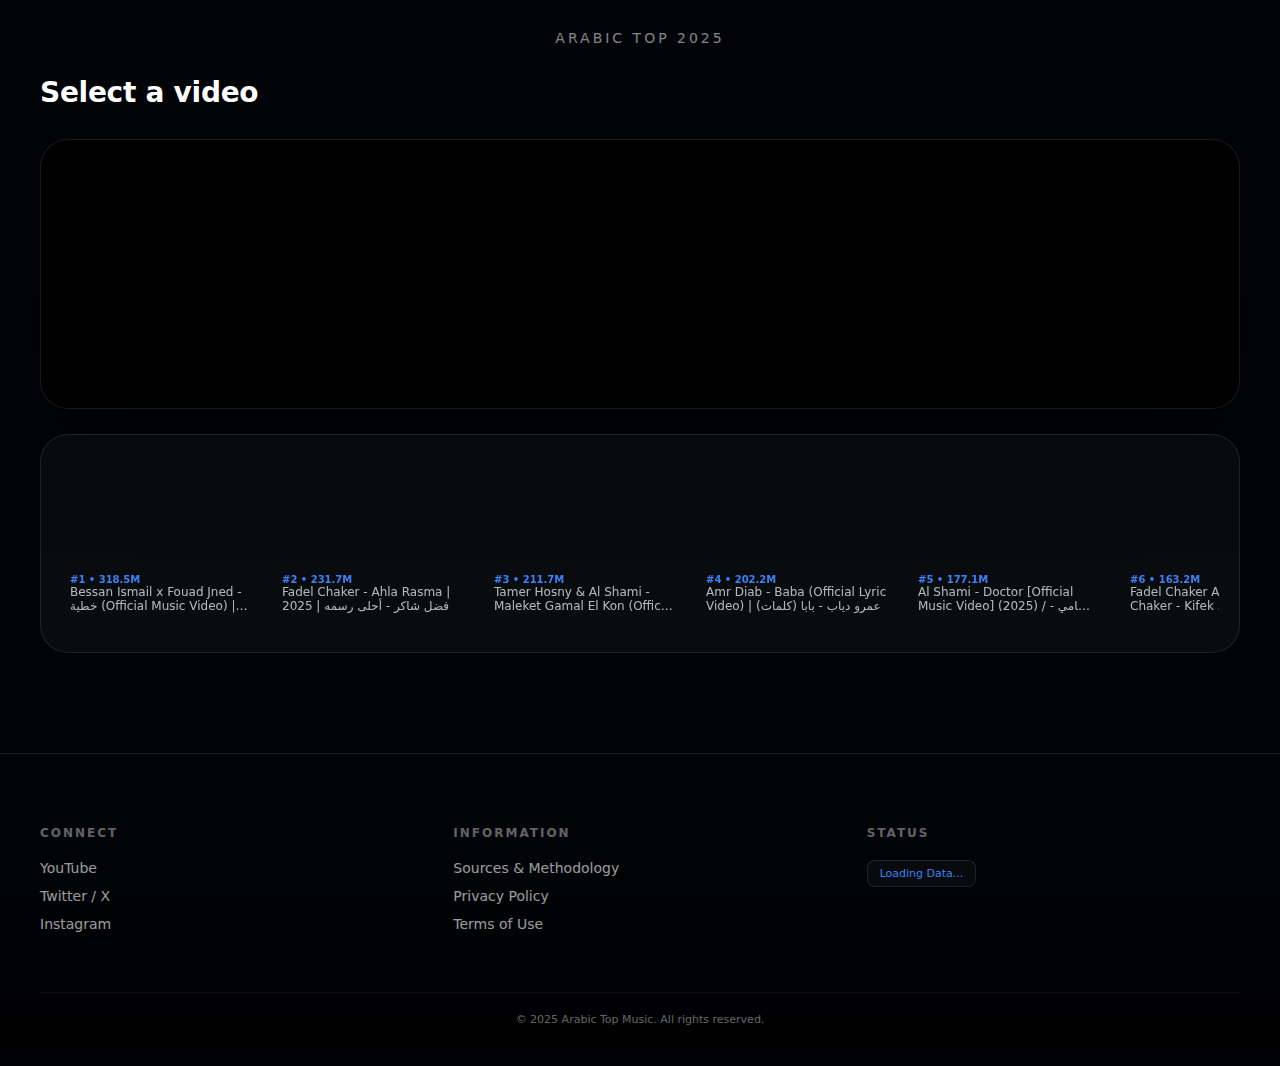
<file: top2025/x_index.html>
<!doctype html>
<html lang="en">
<head>
  <meta charset="utf-8" />
  <meta name="viewport" content="width=device-width, initial-scale=1" />
  <title>Arabic Music | Top 2025</title>
  <link rel="stylesheet" href="styles.css" />
</head>
<body>
  <div id="bgBackdrop"></div>

  <header class="topbar">
    <h1>Arabic Top 2025</h1>
    <nav class="regions" id="regions"></nav>
  </header>

  <main class="layout">
    <section class="nowPlaying" id="nowPlaying">
      <div class="npTitle" id="npTitle">Select a video</div>
      <div class="npMeta" id="npMeta"></div>
    </section>

    <section class="player">
      <div class="playerFrameWrap">
        <div id="player"></div>
      </div>
    </section>

    <section class="list">
      <div class="grid" id="grid"></div>
    </section>
  </main>

  <footer class="main-footer">
    <div class="footer-content">
      <div class="footer-section">
        <h3>Connect</h3>
        <nav class="footer-links">
          <a href="#">YouTube</a>
          <a href="#">Twitter / X</a>
          <a href="#">Instagram</a>
        </nav>
      </div>
      
      <div class="footer-section">
        <h3>Information</h3>
        <nav class="footer-links">
          <a href="#">Sources & Methodology</a>
          <a href="#">Privacy Policy</a>
          <a href="#">Terms of Use</a>
        </nav>
      </div>

      <div class="footer-section">
        <h3>Status</h3>
        <div id="status" class="status-badge">Initializing...</div>
      </div>
    </div>
    <div class="footer-bottom">
      &copy; 2025 Arabic Top Music. All rights reserved.
    </div>
  </footer>

  <script src="https://www.youtube.com/iframe_api"></script>
  <script src="app.js"></script>
</body>
</html>
</file>
<file: top2025/styles.css>
:root {
  --glass: rgba(255, 255, 255, 0.03);
  --glass-heavy: rgba(255, 255, 255, 0.08);
  --glass-border: rgba(255, 255, 255, 0.1);
  --accent: #3b82f6;
  --text: #ffffff;
  --muted: rgba(255, 255, 255, 0.4);
  --radius: 28px;
}

* { box-sizing: border-box; }

html, body {
  margin: 0;
  padding: 0;
  background: #020408;
  color: var(--text);
  font-family: "SF Pro Display", system-ui, -apple-system, sans-serif;
  overflow-x: hidden;
  min-height: 100vh;
}

#bgBackdrop {
  position: fixed;
  inset: -10%;
  z-index: -1;
  background-size: cover;
  background-position: center;
  filter: blur(100px) brightness(0.25);
  transition: background-image 1.5s ease-in-out;
}

.topbar {
  display: flex;
  flex-direction: column;
  padding: 30px 40px 15px;
  gap: 15px;
}

.topbar h1 {
  font-size: 14px;
  margin: 0;
  font-weight: 300;
  letter-spacing: 3px;
  text-transform: uppercase;
  text-align: center;
  opacity: 0.5;
}

.regions {
  display: grid;
  grid-template-columns: repeat(auto-fit, minmax(140px, 1fr));
  gap: 10px;
  width: 100%;
  max-width: 1000px;
  margin: 0 auto;
}

.regions button {
  background: var(--glass);
  backdrop-filter: blur(10px);
  -webkit-backdrop-filter: blur(10px);
  border: 1px solid var(--glass-border);
  color: var(--text);
  padding: 12px;
  border-radius: 14px;
  cursor: pointer;
  font-size: 11px;
  font-weight: 600;
  text-transform: uppercase;
  letter-spacing: 1px;
  transition: all 0.3s ease;
}

.regions button.active {
  background: rgba(255,255,255,0.9);
  color: #000;
  border-color: #fff;
}

.layout {
  display: flex;
  flex-direction: column;
  gap: 25px;
  padding: 0 40px 60px;
  max-width: 1400px;
  margin: 0 auto;
}

.nowPlaying {
  display: flex;
  flex-direction: column;
  align-items: flex-start;
  margin-bottom: 10px;
}

.npTitle {
  font-weight: 700;
  font-size: 28px;
  display: flex;
  align-items: center;
  letter-spacing: -0.01em;
}

.npTitle span {
  font-size: 70px;
  font-weight: 900;
  color: transparent;
  -webkit-text-stroke: 1px rgba(255,255,255,0.2);
  margin-right: 20px;
  font-style: italic;
  font-family: serif;
  line-height: 1;
}

.npMeta {
  font-size: 14px;
  color: var(--muted);
  margin-top: -5px;
}

.playerFrameWrap {
  width: 100%;
  height: 30vh; /* Exactly 30% of the window height */
  background: #000;
  border-radius: var(--radius);
  overflow: hidden;
  border: 1px solid var(--glass-border);
  box-shadow: 0 50px 100px -20px rgba(0, 0, 0, 0.8);
}

.playerFrameWrap iframe, 
.playerFrameWrap div#player {
  width: 100% !important;
  height: 100% !important;
  display: block;
}

.list {
  background: var(--glass);
  backdrop-filter: blur(20px);
  -webkit-backdrop-filter: blur(20px);
  border: 1px solid var(--glass-border);
  border-radius: var(--radius);
  padding: 20px;
}

.grid {
  display: flex;
  flex-direction: row;
  gap: 12px;
  overflow-x: auto;
  padding-bottom: 10px;
  scrollbar-width: thin;
  scrollbar-color: var(--glass-border) transparent;
}

.card {
  flex: 0 0 200px;
  display: flex;
  flex-direction: column;
  gap: 8px;
  padding: 8px;
  background: transparent;
  border-radius: 18px;
  cursor: pointer;
  transition: all 0.3s ease;
  border: 1px solid transparent;
}

.card:hover { background: rgba(255, 255, 255, 0.04); }

.card.active {
  background: var(--glass-heavy);
  border-color: var(--glass-border);
}

.card img {
  width: 100%;
  aspect-ratio: 16/9;
  object-fit: cover;
  border-radius: 12px;
}

.cardTitle {
  font-size: 12px;
  font-weight: 400;
  display: -webkit-box;
  -webkit-line-clamp: 2;
  -webkit-box-orient: vertical;
  overflow: hidden;
  opacity: 0.7;
}

.cardRank {
  font-size: 10px;
  font-weight: 700;
  color: var(--accent);
}

.main-footer {
  background: linear-gradient(to top, rgba(0,0,0,0.8), transparent);
  border-top: 1px solid var(--glass-border);
  padding: 60px 40px 40px;
  margin-top: 40px;
}

.footer-content {
  max-width: 1400px;
  margin: 0 auto;
  display: grid;
  grid-template-columns: repeat(auto-fit, minmax(200px, 1fr));
  gap: 40px;
}

.footer-section h3 {
  font-size: 12px;
  text-transform: uppercase;
  letter-spacing: 2px;
  color: var(--muted);
  margin-bottom: 20px;
}

.footer-links {
  display: flex;
  flex-direction: column;
  gap: 12px;
}

.footer-links a {
  color: var(--text);
  text-decoration: none;
  font-size: 14px;
  opacity: 0.6;
  transition: opacity 0.3s;
}

.footer-links a:hover {
  opacity: 1;
}

.status-badge {
  display: inline-block;
  padding: 6px 12px;
  background: var(--glass);
  border: 1px solid var(--glass-border);
  border-radius: 8px;
  font-size: 11px;
  color: var(--accent);
}

.footer-bottom {
  max-width: 1400px;
  margin: 60px auto 0;
  padding-top: 20px;
  border-top: 1px solid rgba(255,255,255,0.05);
  font-size: 11px;
  color: var(--muted);
  text-align: center;
}
</file>
<file: css/main.css>
/* author: skabajah last edit 20230806 
 font-family: 'Kreon', serif;
 font-family: 'Josefin Sans', sans-serif;
 font-family: 'Ubuntu Mono', monospace;
 */
 body,h1,h2,h3,h4,h5,h6,span {
     border: 0;
     margin: 0;
     padding: 0;
     /*font-family: 'Kreon';*/
     font-family: 'Roboto Condensed';
     color : #111; 
     font-weight: 200;


}
/* HEADERS */
 h1 {
     color: var(--coffee);
     margin: 30px 0;
     font-size: 2.5em;
     font-weight: 500;
}
 #description {
     font-size: 1.3em;
     margin: 2em 15px;
     color: var(--battleship-gray);
     padding-bottom: 100px;
}
 h2 {
     margin: 60px 0 20px 0;
     color: var(--battleship-gray);
     font-weight: 300;
}
 h3 {
     margin: 30px 0 10px;
     font-size: 2em;
     color : var(--celestial-blue);
}

 h4 {
     /*color : var(--celestial-blue);*/
     position: relative;
     top: 115px;
}

#examples h4 { 
    position: unset;
    margin-bottom: 10px;
}

 h5 {
     padding: 20px 0;
     color:var(--battleship-gray);
}
 .social h6 {
     margin: 30px 0;
}
 #signature h6 {
     margin-top: revert-layer;
     margin-bottom: 3em;
     color: #e6e6e6;
     padding: 0 15%;
}


/* INTRO */

 #header { 
     margin: 0;
     padding: 0;
     background-color: var(--french-gray);
     height: 0;
}

 #intro {
     color: ;
     height: auto;
     margin: 0;
     padding: 0;
     border-bottom: solid 10px var(--cadet-gray);
     overflow: hidden;
     background-color: var(--white);
}

 #logo_div{
}

 #logo2 { 
     padding: 22px;
     background: var(--coffee); 
     font-size: 36px;
     color: white;
     margin-top: 4em;
     display: -webkit-inline-flex;
     min-width: 100px;
     justify-content: center;
}


/* SHOWCASE */
 #examples {
     background-color: var(--examples);
     color: #FFF;
     min-height: 400px;
     margin: 0;
     padding: 0;
     border-bottom: solid 10px var(--cadet-gray);
}
 #examples img {
     width: 70%;
     margin-bottom: 50px;
     transition: .7s ease all;
     border: solid 0.5px rgb(210, 210, 210);
     padding: 10px;
}
	 
 #examples img:hover {
     cursor: zoom-in;
}


/* pop up */ 

 #popUpImg { 
     left: 0;
     top:0;
     z-index: -1;
     width: inherit;
}

 .tooltip {
     background: #f0f0f0;
     opacity: .95;
     color: var(--battleship-gray);
     padding: 20px; 
     position: fixed;
     bottom: 2.8em;
     left: 0 ;
     width: 50%;
     height: auto !important;
     display: none;
     text-align: left;
     font-size: 1.5em;
}
.popup { 
     background-color: white;
     width: 75%;
     height: 100%;
     position: fixed;
     top: 0;
     right: 0;
     z-index: 10;
     text-align: center;
     display: none;
     height: 100%;
     width: 100%;
     top: 0;

}
 #closePopup {
     font-size: 1.8em !important;
     color: #fff;
     float: right;
     padding: .5em;
     z-index: 10;
     cursor: pointer;
     width: 1.8em;
     height: 1.8em;
     border-radius: 4px;
     background: var(--cadet-gray);
     padding: 9px 10px;
     margin: 8px 15px 15px 0; 
}


/*new */
		.hidden { 
		 	display: none;
		}

		.shown { 
			display: block ;
		}



/* TECHNOLOGIES */
 #tech {
     background-color: var(--white);
     min-height: 350px;
     margin: 0;
     padding: 0;
     border-bottom: solid 10px var(--cadet-gray);
}
 #tech img {
     height: 65px;
     /* width: 120px; */
     transition: 1s ease all;
     padding: 10px;
}
 #tech img:hover {
     transition: transform .7s ease all;
     background: #cccccc38;
     padding: 20px;
     height: 70px;
}
 .tech-col {
     height: 170px;
}
 

/* FOOTER */
 #footer {
     /*background-color: var(--tea-rose);*/
     color: #FFF;
     height: auto;
     margin: 0;
     padding: 0;
     padding-bottom: 50px;
}
#footer h4 { 
    font-size: 0.95em !important;
    top:  10px; 

 }

 div#FormDiv {
     padding: 0 5% 5% 5%;
}

 label {
     display:none;
}

 .social {
     padding-bottom: 10px;
}



 #footer i, #signature i {
     color: #FFF;
     font-size: 50px;
     margin: 0;
     opacity: .7;
}

 #footer i:hover, #signature i:hover {
     opacity: 1;
     color: var(--celestial-blue);
}

 .social a{
     color: #80c5ea;
}

 #goUp {
     border: 0;
     background-color: transparent;
}

/*#signature i {
    margin: 0;
    padding-top: 70px;
}
*/

 #signature {
     background-color: var(--coffee);
     background-color:#a2a2a2;
     border: none;
}

 #signature i {
     margin: 5% 0 0 0;
}




/* ANIMATION */ 
 .slow {
     -webkit-transition: all 0.4s ease-in-out;
     -moz-transition: all 0.4s ease-in-out;
     -o-transition: all 0.4s ease-in-out;
     transition: all 0.4s ease-in-out;
}

  
.row {
    text-align: center;
    margin-right: 5% !important;
    margin-left: 5% !important;
    width: 90%;
}



 /*.fa-angle-down {
     color: var(--tea-rose);
     margin-top: 0;
     font-size: 6em;
     opacity: .6;

 .fa-angle-down:hover {
     opacity: 1;
}
}*/


/* .rotate {
     color: red;
}*/
 .animated,#examples {
     transition: all 3s ease-in-out;
     -webkit-transition: all 1s ease-out;
     -moz-transition: all 1s ease-in-out;
     -o-transition: all 1s ease-in-out;
}
 
 div#emailSent, div#zipcodes {
     background: #555;
     height: 100%;
     width: 100%;
     position: fixed;
     padding: 20% 10%;
     float: left;
     font-size: 1.5em;
     color: #fff;
}
 .form-control {
     border-radius: 0;
     background: #f5f5f5;
}
 .fa-paper-plane-o {
     color: var(--white) !important;
     font-size: 1.8em !important;
}
 button.btn.btn-default {
     float: right;
}
 a#returnHome {
     position: fixed;
     top: .5em;
     right: .5em;
     color: #fff;
     font-size: 2em;
     z-index: 9;
}
 a#exampleLink {
     color: #fff;
     font-size: 1.5em;
}
 a#exampleLink:hover {
     color: #80c5ea;
}



 i.fa.fa-info {
     position: relative;
     float: right;
     font-size: 1.5em;
     top: -2.5em;
}
 i:hover {
     cursor: pointer;
}
 tr {
     text-align: -webkit-auto;
     font-size: 12px;
}
 th {
     font-weight: normal;
     background-color: #80c5ea;
     color: #ffffff;
}
 .col-md-6.column {
     padding: 0px;
     border: 0;
}
 .footerpng{
    width: 50px;
    /*margin: 20px 7% 30px;*/
    filter: brightness(0.5);
    border: solid 0.5px gray;
    border-radius: 0;
    padding: 5px;
}
.footerpng:hover {
     filter: invert(0.2);
     background: #dddddd;


}
 .new_container,.col-md-12.column {
     padding-right: 0;
     padding-left: 0;
     border-radius: 0;
     width: 100%;
}
}



/* NAVIGATION */

 #navX {
     color: #FFF;
     font-size: 1.8em !important;
}

 a:link, a:visited{
     text-decoration: none;
}

 .navbar-nav {
     float: left;
}
 .navbar-inverse {
     position: fixed;
     width: 90%;
     display: block;
     background-color: transparent;
     border: none;
     border-radius: 0px;
     z-index: 10;
     height: 100px;
    */
}
 .navbar-inverse .navbar-nav>li>a {
     color: #fff;
     border-bottom: 5px solid var(--cadet-gray:);
     padding: 20px 35px 5px 35px;
     font-size: 18px;
}
 .navbar-inverse .navbar-nav>li>a:hover {
     /*border-bottom: 5px solid var(--tea-rose);*/
     background: var(--tea-rose);
     color: #111;
}
 .navbar-toggle {
     border: none;
     margin-bottom: 0;
     background: var(--celestial-blue);
}
 button {
     background: var(--celestial-blue) !important;
     font-size: 20px;
     border: solid white 1px !important;
     color: white;
     width: 50px;
     height: 50px ;
}
 .navbar-inverse .navbar-collapse, .navbar-inverse .navbar-form {
     border: none;
}
 div#bs-example-navbar-collapse-1 {
    /*background: var(--coffee) ;*/
    position: absolute;
    width: 100%;
    top: 0;
    z-index: -1;
    background: #a2a2a2;
    opacity: .93;
    /*height: 215px;*/
    /*border-radius: 10px;*/
}
 .navbar-header {
     float: right;
}
/* for smaller screens */
 @media (max-width: 768px){
     .navbar-nav {
         float: left;
         text-align: left;
    }
    /*div#bs-example-navbar-collapse-1 {
         min-height:515px;
    }
    */
     iframe {
         padding: 0;
    }
     div#toggletheme {
         position: absolute;
         top: 445px;
         left: 30px;
    }
     div#bs-example-navbar-collapse-1 {
         /*min-height: 100% !important;*/
    }
}
</file>
